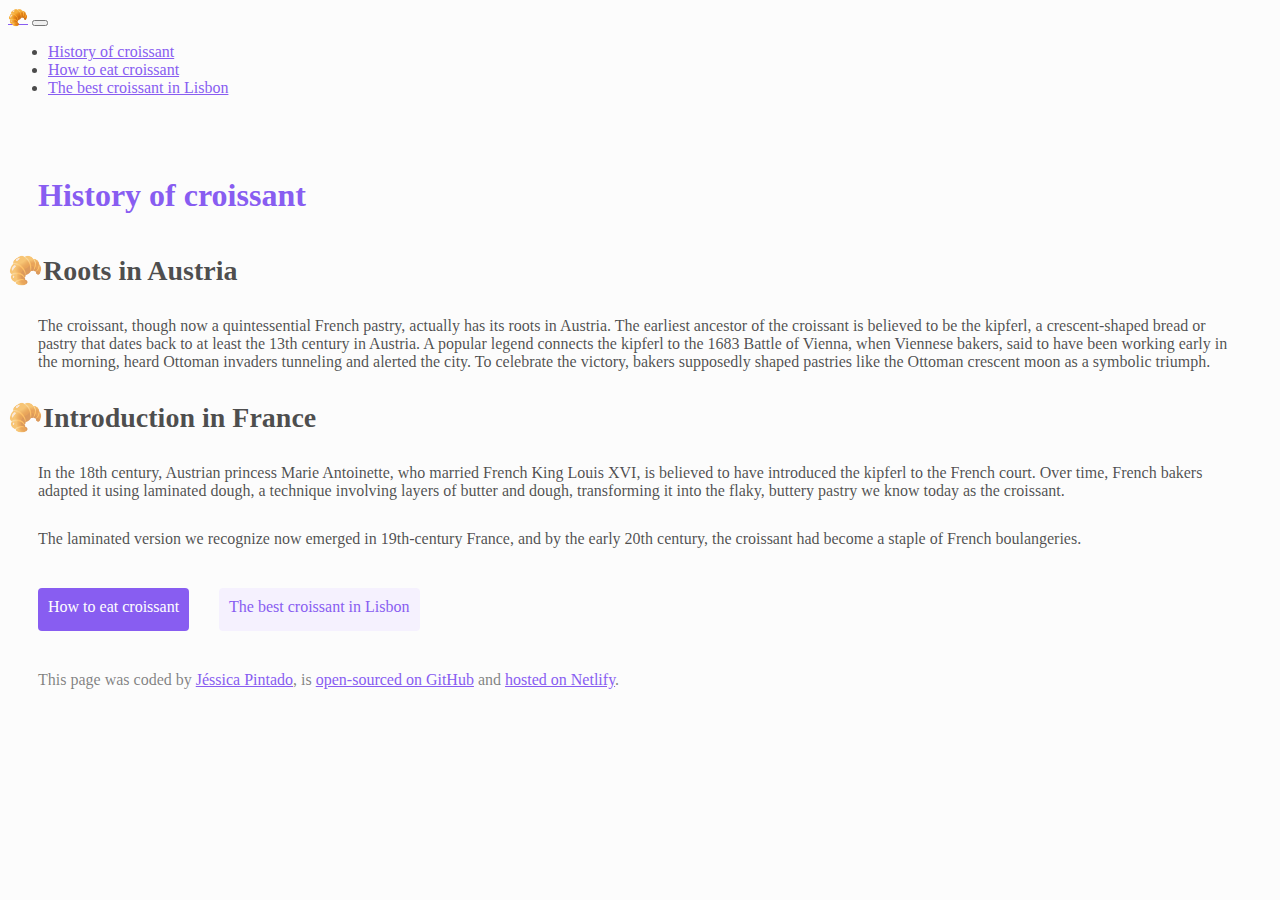
<file: index.html>
<!DOCTYPE html>
<html lang="en">
  <head>
    <meta charset="UTF-8" />
    <meta name="viewport" content="width=device-width, initial-scale=1.0" />
    <meta name="description" content="Learn the history of croissant" />
    <link
      href="https://cdn.jsdelivr.net/npm/bootstrap@5.3.7/dist/css/bootstrap.min.css"
      rel="stylesheet"
      integrity="sha384-LN+7fdVzj6u52u30Kp6M/trliBMCMKTyK833zpbD+pXdCLuTusPj697FH4R/5mcr"
      crossorigin="anonymous"
    />
    <script
      src="https://cdn.jsdelivr.net/npm/bootstrap@5.3.7/dist/js/bootstrap.bundle.min.js"
      integrity="sha384-ndDqU0Gzau9qJ1lfW4pNLlhNTkCfHzAVBReH9diLvGRem5+R9g2FzA8ZGN954O5Q"
      crossorigin="anonymous"
    ></script>
    <link rel="stylesheet" href="/css/style.css" />
    <title>History of croissant</title>
  </head>
  <body>
    <header>
      <nav class="navbar navbar-expand-lg bg-body-tertiary fixed-top">
        <div class="container-fluid">
          <a class="navbar-brand" href="/" title="Homepage">🥐</a>
          <button
            class="navbar-toggler"
            type="button"
            data-bs-toggle="collapse"
            data-bs-target="#navbarNav"
            aria-controls="navbarNav"
            aria-expanded="false"
            aria-label="Toggle navigation"
          >
            <span class="navbar-toggler-icon"></span>
          </button>
          <div class="collapse navbar-collapse" id="navbarNav">
            <ul class="navbar-nav">
              <li class="nav-item">
                <a
                  class="nav-link active"
                  aria-current="page"
                  href="/"
                  title="History of croissant"
                  >History of croissant</a
                >
              </li>
              <li class="nav-item">
                <a
                  class="nav-link"
                  href="/photo.html"
                  title="How to eat croissant"
                  >How to eat croissant</a
                >
              </li>
              <li class="nav-item">
                <a
                  class="nav-link"
                  href="/contact.html"
                  title="Find the best croissant in Lisbon"
                  >The best croissant in Lisbon</a
                >
              </li>
            </ul>
          </div>
        </div>
      </nav>
    </header>
    <main>
      <h1>History of croissant</h1>
      <h2 class="ms-5 mb-2">🥐Roots in Austria</h2>
      <p class="mb-4 ms-5">
        The croissant, though now a quintessential French pastry, actually has
        its roots in Austria. The earliest ancestor of the croissant is believed
        to be the kipferl, a crescent-shaped bread or pastry that dates back to
        at least the 13th century in Austria. A popular legend connects the
        kipferl to the 1683 Battle of Vienna, when Viennese bakers, said to have
        been working early in the morning, heard Ottoman invaders tunneling and
        alerted the city. To celebrate the victory, bakers supposedly shaped
        pastries like the Ottoman crescent moon as a symbolic triumph.
      </p>
      <h2 class="ms-5 mb-2">🥐Introduction in France</h2>
      <p class="mb-4 ms-5">
        In the 18th century, Austrian princess Marie Antoinette, who married
        French King Louis XVI, is believed to have introduced the kipferl to the
        French court. Over time, French bakers adapted it using laminated dough,
        a technique involving layers of butter and dough, transforming it into
        the flaky, buttery pastry we know today as the croissant.
      </p>
      <p class="mb-4 ms-5">
        The laminated version we recognize now emerged in 19th-century France,
        and by the early 20th century, the croissant had become a staple of
        French boulangeries.
      </p>
      <div class="navigation-links">
        <a href="/photo.html" class="primary-link" title="How to eat croissant"
          >How to eat croissant</a
        >
        <a
          href="/contact.html"
          class="secondary-link"
          title="Find the best croissant in Lisbon"
          >The best croissant in Lisbon</a
        >
      </div>
    </main>
    <footer>
      This page was coded by
      <a
        href="https://github.com/jdmpintado"
        title="Access Jéssica Pintado's GitHub account"
        >Jéssica Pintado</a
      >, is
      <a
        href="https://github.com/jdmpintado/croissant"
        title="Access project in GitHub"
        >open-sourced on GitHub</a
      >
      and
      <a
        href="https://gleaming-torrone-0d2492.netlify.app/"
        title="Access the webpage on Netlify"
        >hosted on Netlify</a
      >.
    </footer>
  </body>
</html>
</file>
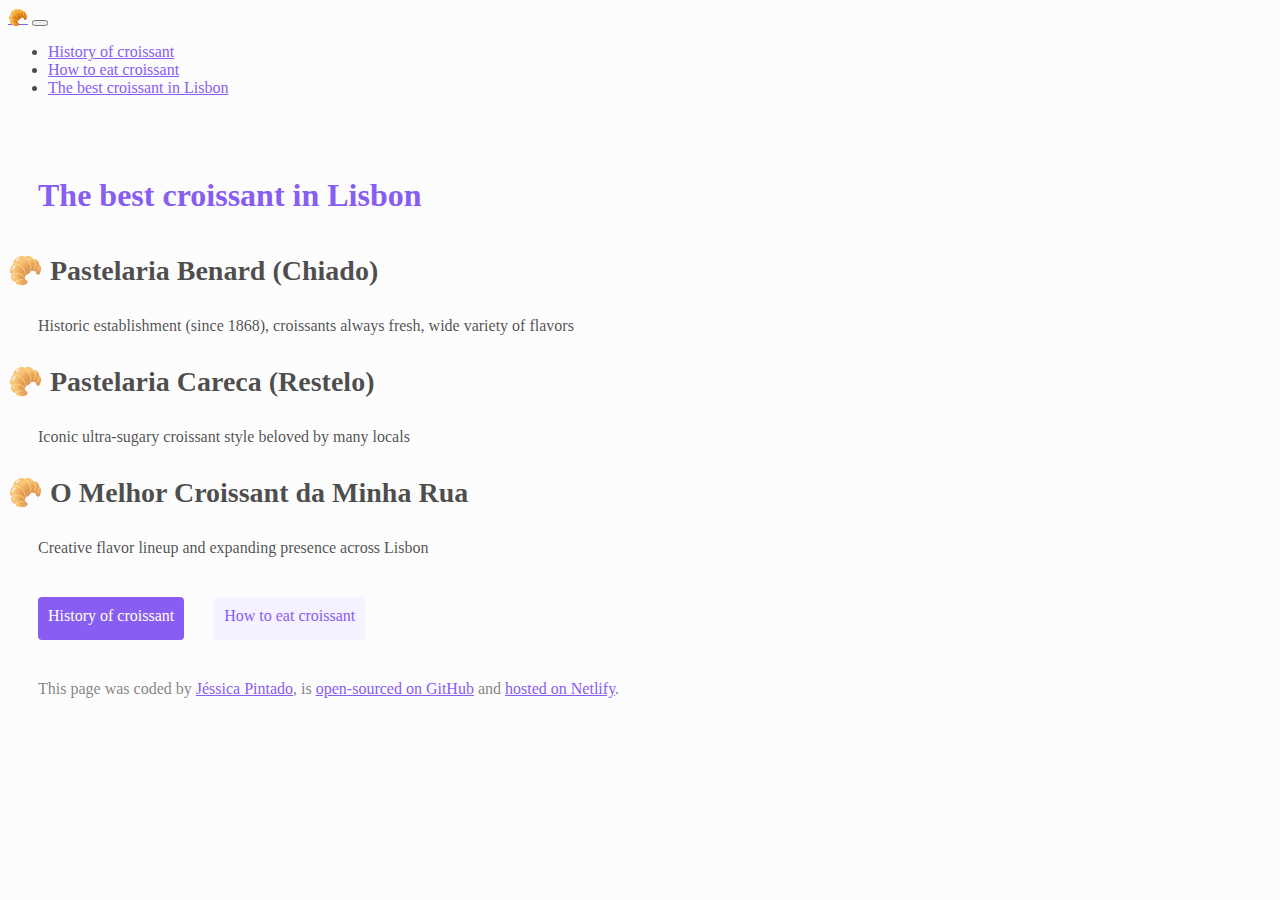
<file: contact.html>
<!DOCTYPE html>
<html lang="en">
  <head>
    <meta charset="UTF-8" />
    <meta name="viewport" content="width=device-width, initial-scale=1.0" />
    <meta
      name="description"
      content="Find the best places to get a croissant"
    />
    <link
      href="https://cdn.jsdelivr.net/npm/bootstrap@5.3.7/dist/css/bootstrap.min.css"
      rel="stylesheet"
      integrity="sha384-LN+7fdVzj6u52u30Kp6M/trliBMCMKTyK833zpbD+pXdCLuTusPj697FH4R/5mcr"
      crossorigin="anonymous"
    />
    <script
      src="https://cdn.jsdelivr.net/npm/bootstrap@5.3.7/dist/js/bootstrap.bundle.min.js"
      integrity="sha384-ndDqU0Gzau9qJ1lfW4pNLlhNTkCfHzAVBReH9diLvGRem5+R9g2FzA8ZGN954O5Q"
      crossorigin="anonymous"
    ></script>
    <link rel="stylesheet" href="/css/style.css" />
    <title>Find the best croissant in Lisbon</title>
  </head>
  <body>
    <header>
      <nav class="navbar navbar-expand-lg bg-body-tertiary fixed-top">
        <div class="container-fluid">
          <a class="navbar-brand" href="/" title="Homepage">🥐</a>
          <button
            class="navbar-toggler"
            type="button"
            data-bs-toggle="collapse"
            data-bs-target="#navbarNav"
            aria-controls="navbarNav"
            aria-expanded="false"
            aria-label="Toggle navigation"
          >
            <span class="navbar-toggler-icon"></span>
          </button>
          <div class="collapse navbar-collapse" id="navbarNav">
            <ul class="navbar-nav">
              <li class="nav-item">
                <a class="nav-link" href="/" title="History of croissant"
                  >History of croissant</a
                >
              </li>
              <li class="nav-item">
                <a
                  class="nav-link"
                  href="/photo.html"
                  title="How to eat croissant"
                  >How to eat croissant</a
                >
              </li>
              <li class="nav-item">
                <a
                  class="nav-link active"
                  aria-current="page"
                  href="/contact.html"
                  title="Find the best croissant in Lisbon"
                  >The best croissant in Lisbon</a
                >
              </li>
            </ul>
          </div>
        </div>
      </nav>
    </header>

    <main>
      <h1>The best croissant in Lisbon</h1>
      <h2 class="mb-2 ms-5">🥐 Pastelaria Benard (Chiado)</h2>
      <p class="mb-4 ms-5">
        Historic establishment (since 1868), croissants always fresh, wide
        variety of flavors
      </p>
      <h2 class="mb-2 ms-5">🥐 Pastelaria Careca (Restelo)</h2>
      <p class="mb-4 ms-5">
        Iconic ultra‑sugary croissant style beloved by many locals
      </p>
      <h2 class="mb-2 ms-5">🥐 O Melhor Croissant da Minha Rua</h2>
      <p class="mb-5 ms-5">
        Creative flavor lineup and expanding presence across Lisbon
      </p>

      <div class="navigation-links">
        <a href="/" class="primary-link" title="History of croissant"
          >History of croissant</a
        >
        <a
          href="/photo.html"
          class="secondary-link"
          title="How to eat croissant"
          >How to eat croissant</a
        >
      </div>
    </main>

    <footer>
      This page was coded by
      <a
        href="https://github.com/jdmpintado"
        title="Access Jéssica Pintado's GitHub account"
        >Jéssica Pintado</a
      >, is
      <a
        href="https://github.com/jdmpintado/croissant"
        title="Access project in GitHub"
        >open-sourced on GitHub</a
      >
      and
      <a
        href="https://gleaming-torrone-0d2492.netlify.app/"
        title="Access the webpage on Netlify"
        >hosted on Netlify</a
      >.
    </footer>
  </body>
</html>
</file>
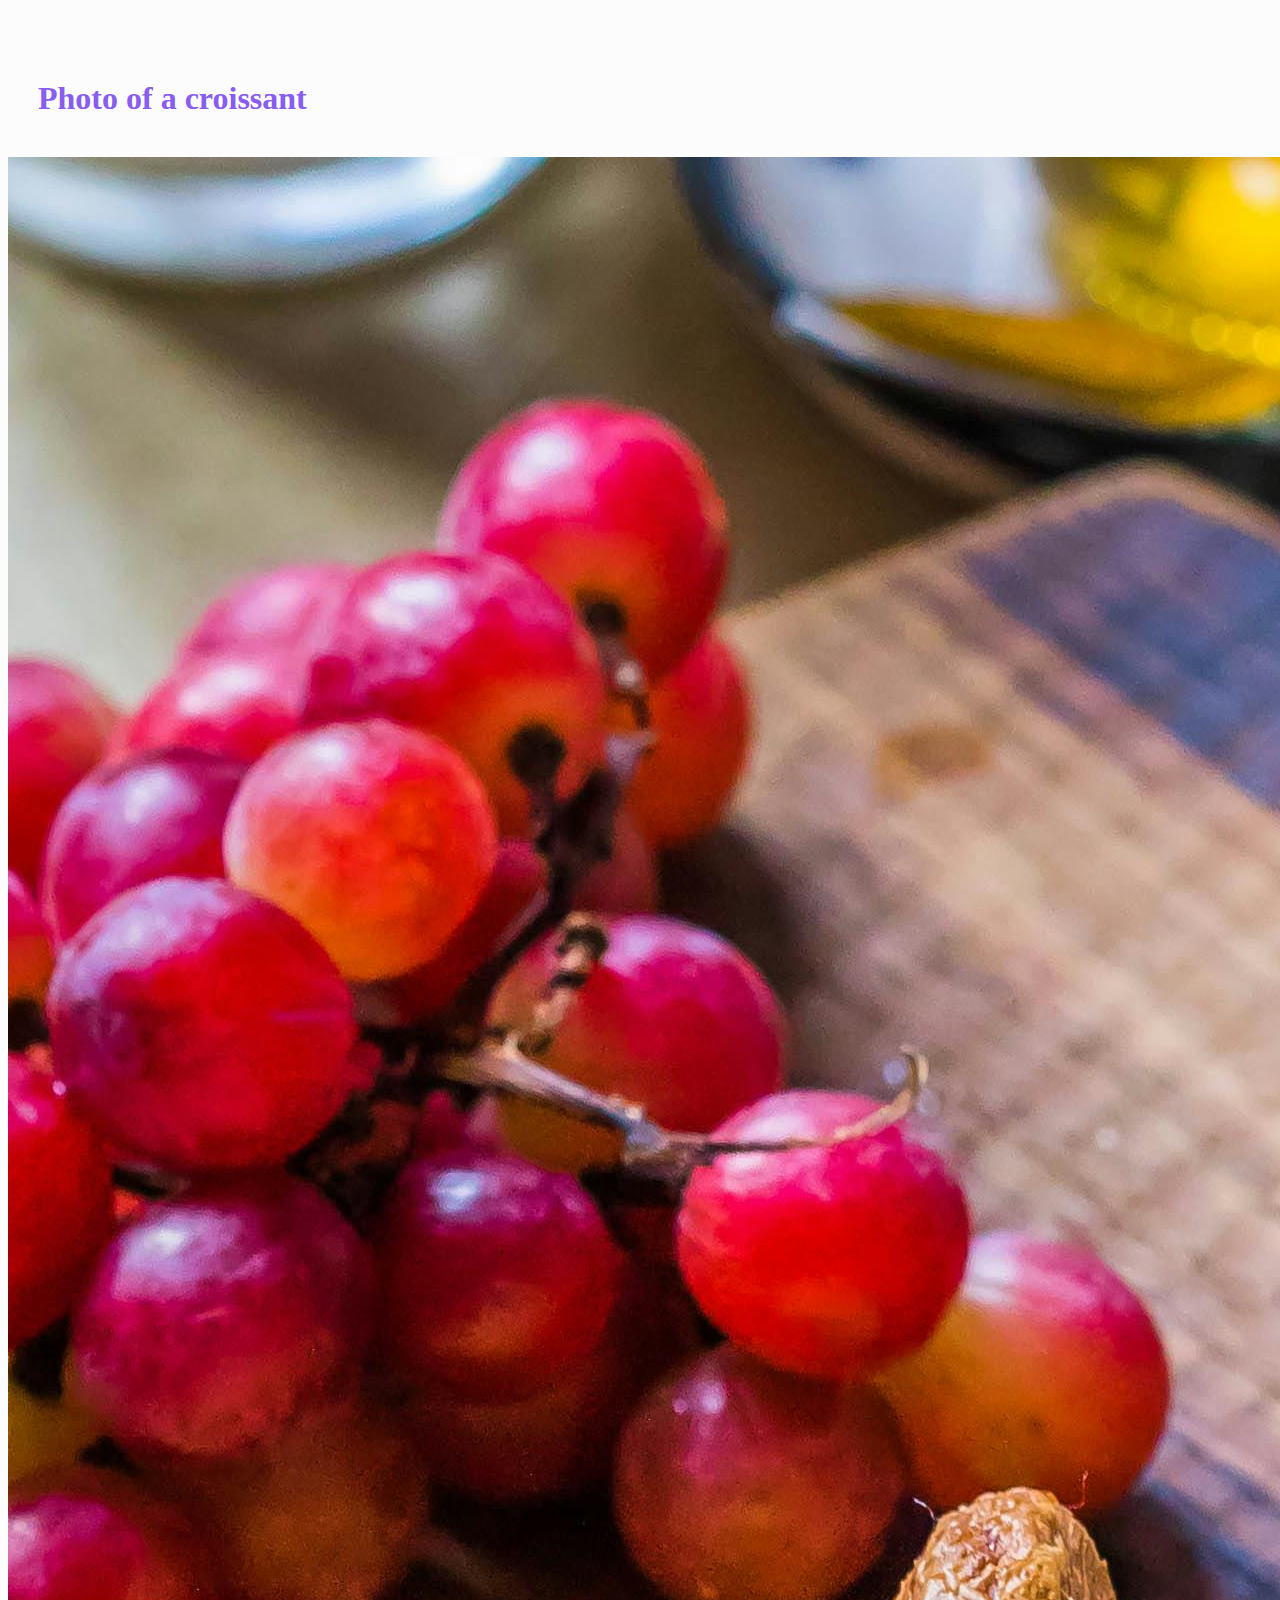
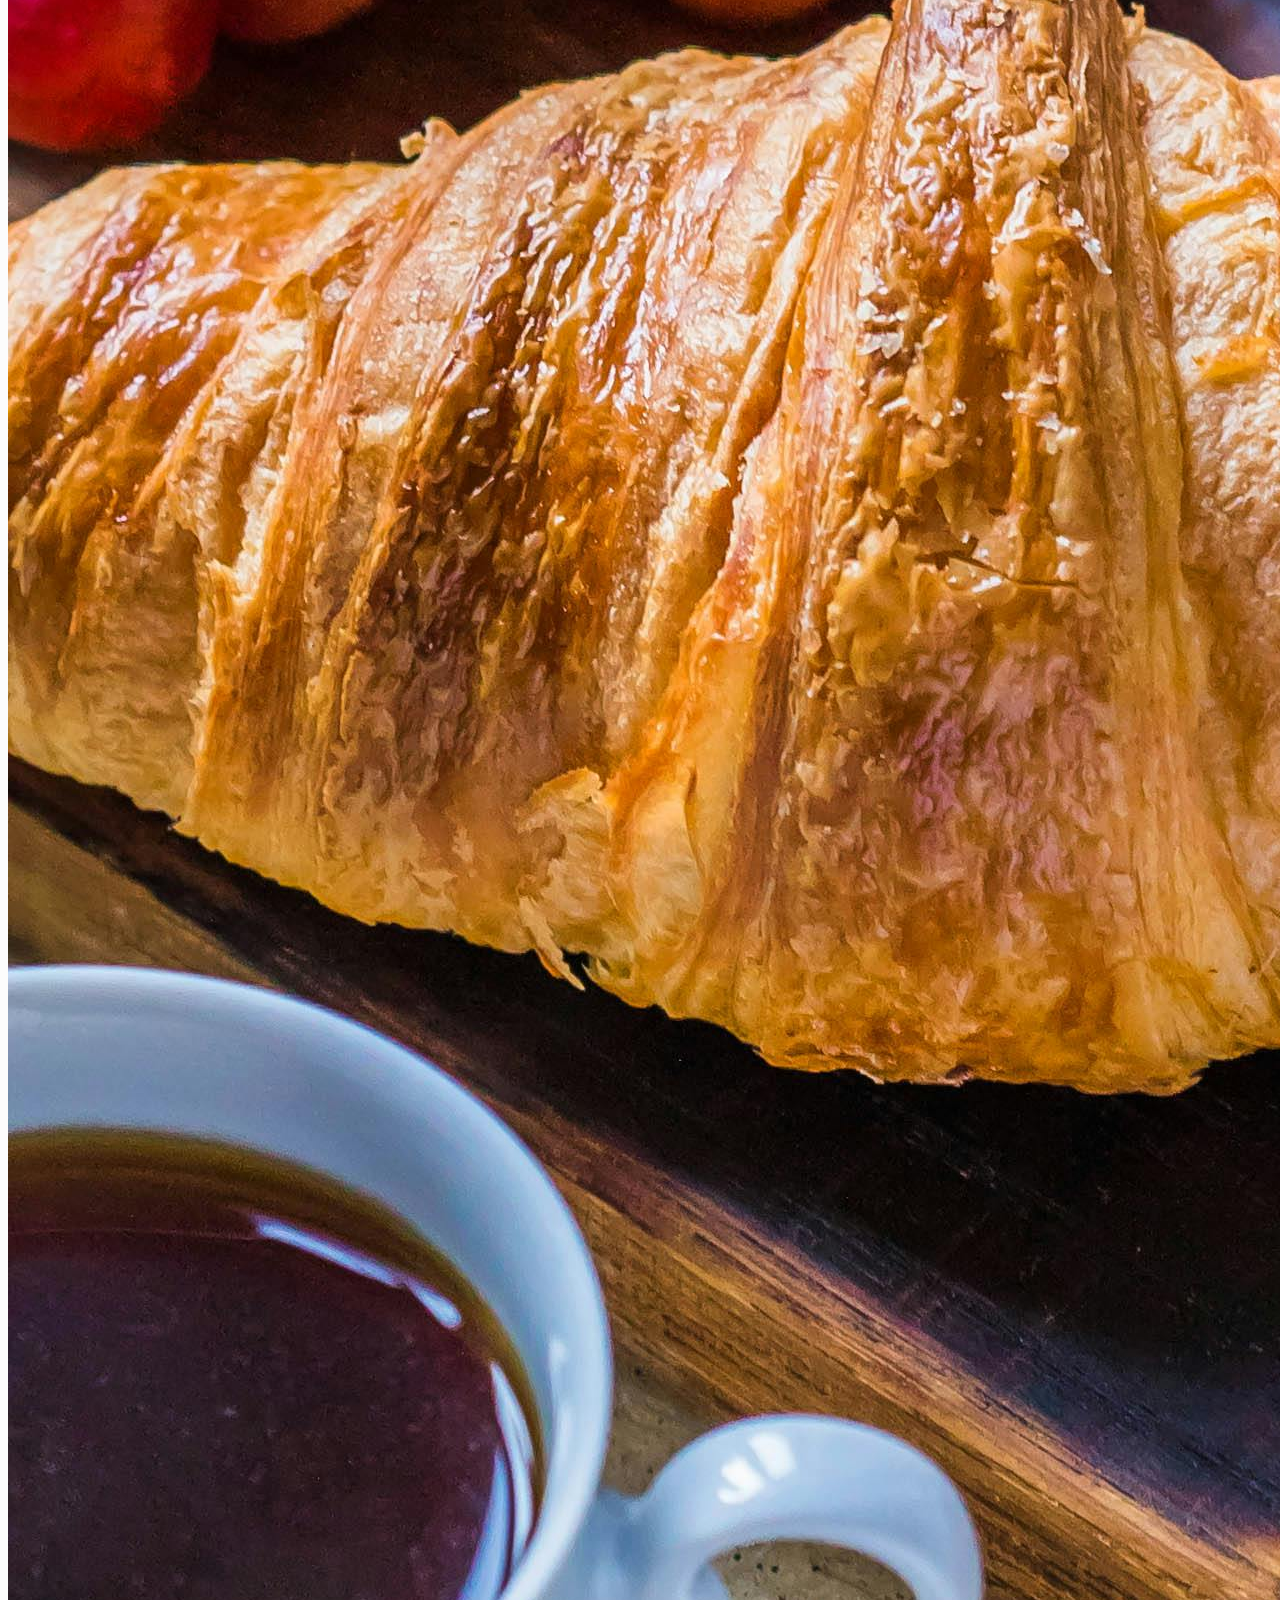
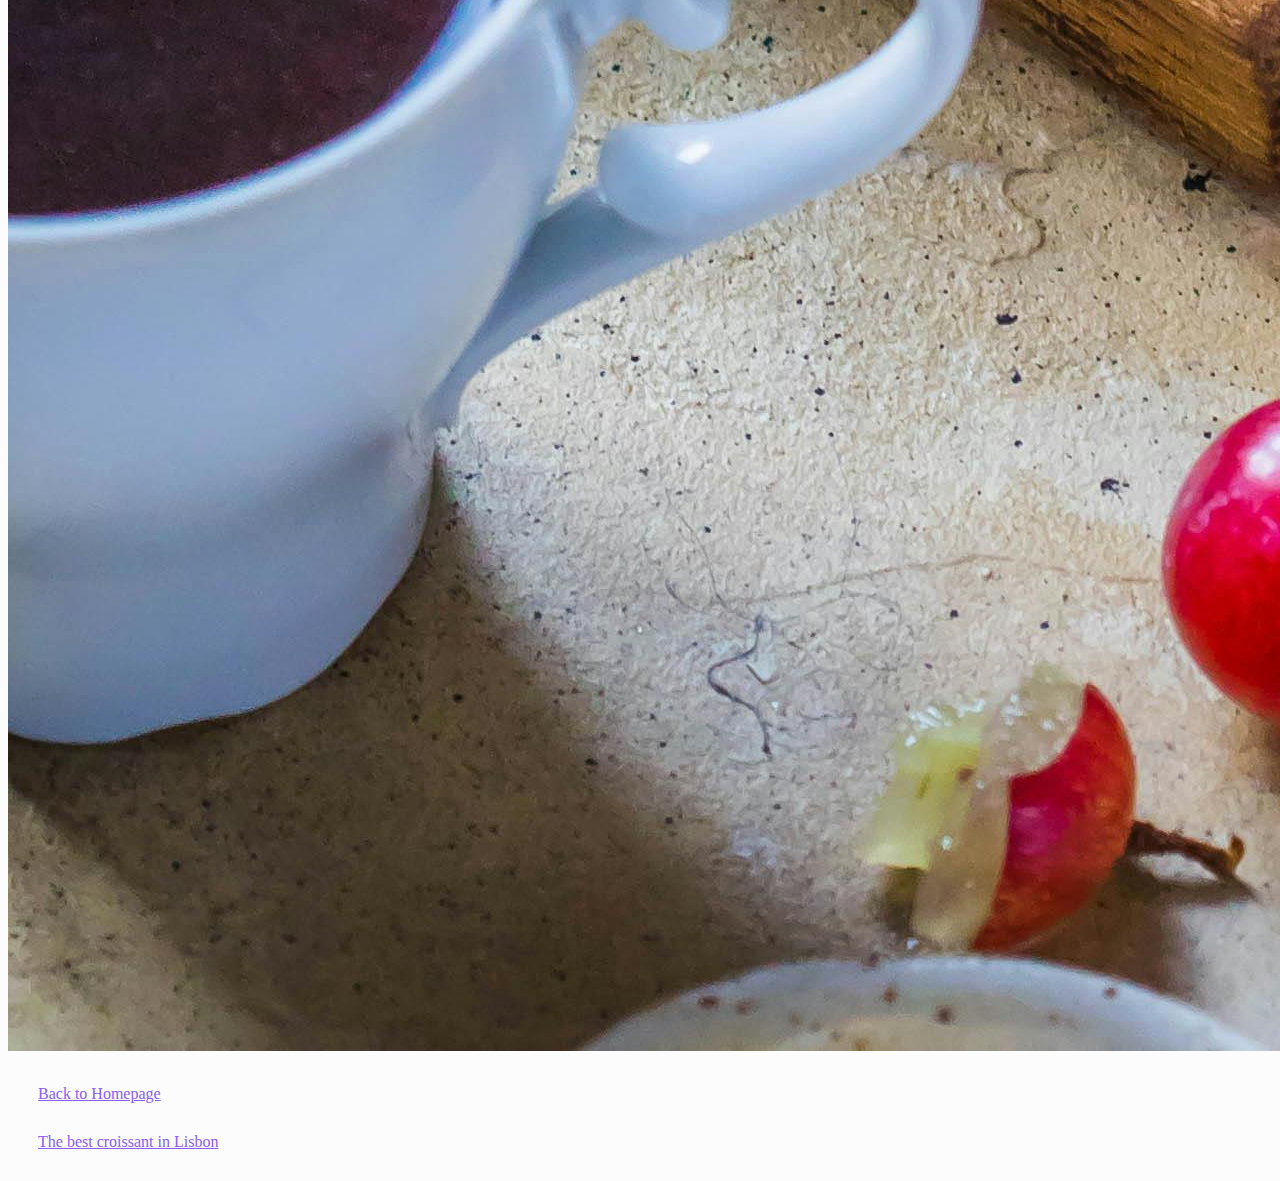
<file: photo.html>
<!DOCTYPE html>
<html lang="en">
  <head>
    <meta charset="UTF-8" />
    <meta name="viewport" content="width=device-width, initial-scale=1.0" />
    <link rel="stylesheet" href="/css/style.css" />
    <title>Document</title>
  </head>
  <body>
    <h1>Photo of a croissant</h1>
    <img src="/images/croissant.jpg" />
    <p>
      <a href="/">Back to Homepage</a>
    </p>
    <p>
      <a href="/contact.html">The best croissant in Lisbon</a>
    </p>
  </body>
</html>
</file>
<file: css/style.css>
:root {
    --primary-color: #885DF1;
    --secondary-color: #F5F1FE;
}

body {
    background-color: rgba(0, 0, 0, 0.01);
    color: rgba(0, 0, 0, 0.7);
}

h1 {
    margin: 80px 30px 40px;
    color: var(--primary-color);
}

h2 {
    font-size: 28px;
}

p {
    margin: 30px;
}

a {
    color: var(--primary-color);
}

.navigation-links {
    display: flex;
}

.primary-link {
    background-color: var(--primary-color);
    border-radius: 4px;
    padding: 10px 10px 15px;
    margin: 10px 10px 10px 30px;
    color: white;
    text-decoration: none;
}

.secondary-link {
    background-color: var(--secondary-color);
    border-radius: 4px;
    padding: 10px 10px 15px;
    margin: 10px 10px 10px 20px;
    color: var(--primary-color);
    text-decoration: none;
}

.croissant {
    max-width: 400px;
}

@media (max-width: 1300px) {
    .croissant {
        max-width: 250px;
    }
}

footer {
    margin: 30px;
    color: rgb(0, 0, 0, 0.5);
}
</file>
